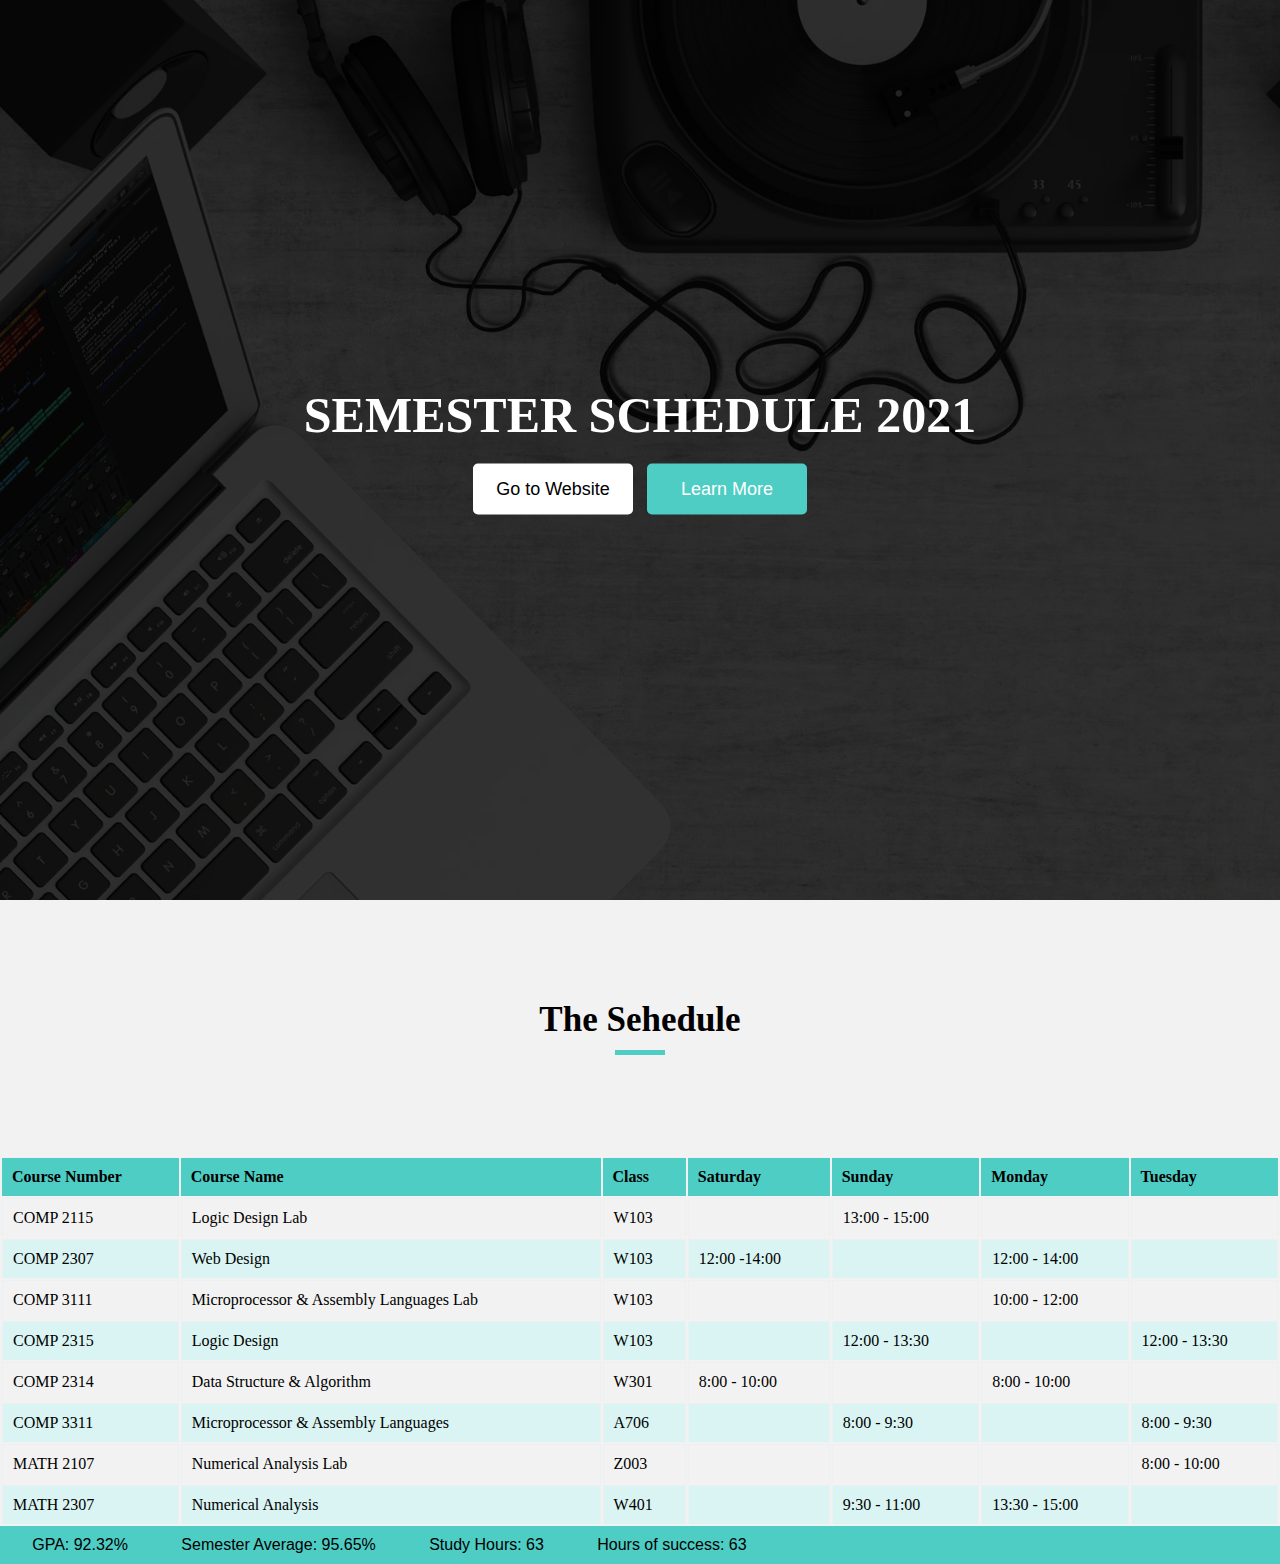
<file: Quiz1/Q1/index.html>
<!-- Design a web page using HTML to show your semester schedule  -->
<!-- 
 Doc. Contents:
1. Head 
    1-1 title
    1-2 Style
    
2. body
    2-1 home
    2-2 section header
    3-2 table
    
3. footer
 -->

<!DOCTYPE html>
<html lang="en">


<!-- 1. head -->

<head>

    <!-- 1-1 title -->
    <meta charset="UTF-8">
    <title>semester schedule 2021</title>

    <!-- 1-2 Style -->
    <style>
        * {
            margin: 0;
            padding: 0;

        }

        .overlay {
            position: absolute;
            width: 100%;
            height: 100%;
            top: 0;
            left: 0;
            background-color: rgba(0, 0, 0, 0.8);
        }

        body {
            background: #f2f2f2;
        }

        .section-header {
            text-align: center;
        }

        .section-header .section-title {
            font-size: 35px;
            text-transform: capitalize;
            margin-bottom: 10px;
        }

        .section-header .line {
            display: block;
            width: 50px;
            height: 5px;
            background: #4ECDC4;
            margin: 0 auto;

        }

        .pd-y {
            padding: 100px 0;
        }

        .home {
            height: 100vh;
            background-image: url(images/background1.webp);
            background-size: cover;
            position: relative;
        }

        .home-content {
            position: absolute;
            width: 65%;
            /* hero image */
            top: 50%;
            left: 50%;
            transform: translate(-50%, -50%);
            text-align: center;
        }

        .home .title {
            color: #fff;
            font-size: 50px;
            text-transform: uppercase;
            margin-bottom: 20px;
        }

        .home .btn {
            min-width: 160px;
            padding: 15px 0;
            border-radius: 5px;
            border: 0;
            cursor: pointer;
            font-size: 18px;
        }

        .home .btn-start {
            margin-right: 10px;
            background: #fff;
        }

        .home .btn-learn {
            background: #4ECDC4;
            color: #fff;
        }

        .even {
            background: #D9F4F2;
        }

        table {
            width: 100%;
            text-align: left;
            background: #f2f2f2;
        }

        td,
        th {
            border-top: 1px solid #ECF0F1;
            padding: 10px;
        }

        td {
            border-left: 1px solid #ECF0F1;
            border-right: 1px solid #ECF0F1;
        }

        pre {
            font-family: sans-serif;
            background: #4ECDC4;
            padding: 10px;
            margin: 0;
        }
    </style>

</head>


<!-- 2. body -->

<body>

    <!-- 2-1 home -->

    <div class="home">
        <div class="overlay">
            <div class="home-content">
                <h1 class="title">Semester Schedule 2021</h1>
                <a href="https://my.ucas.edu.ps/Registration/semester_table" target="_blank"><button class="btn btn-start hover-opacity">Go to Website</button></a>
                <a href="#table"><button class="btn btn-learn hover-opacity">Learn More</button></a>
            </div> <!-- ./home-content -->
        </div> <!-- ./overlay -->
    </div> <!-- ./home -->


    <!-- 2-3 Section Header -->

    <div class="section-header pd-y">
        <h2 class="section-title">The Sehedule</h2>
        <span class="line"></span>
    </div> <!-- ./section-header -->

    <!-- 2-2 table -->

    <table>

        <thead>
            <tr style="background:#4ECDC4;">
                <th>Course Number</th>
                <th>Course Name</th>
                <th>Class</th>
                <th>Saturday</th>
                <th>Sunday</th>
                <th>Monday</th>
                <th>Tuesday</th>
            </tr>
        </thead>

        <tbody>

            <tr>
                <td>COMP 2115</td>
                <td>Logic Design Lab</td>
                <td>W103</td>
                <td></td>
                <td>13:00 - 15:00</td>
                <td></td>
                <td></td>
            </tr>

            <tr class="even">
                <td>COMP 2307</td>
                <td>Web Design</td>
                <td>W103</td>
                <td>12:00 -14:00</td>
                <td></td>
                <td>12:00 - 14:00</td>
                <td></td>
            </tr>

            <tr>
                <td>COMP 3111</td>
                <td>Microprocessor & Assembly Languages Lab</td>
                <td>W103</td>
                <td></td>
                <td></td>
                <td>10:00 - 12:00</td>
                <td></td>
            </tr>

            <tr class="even">
                <td>COMP 2315</td>
                <td>Logic Design</td>
                <td>W103</td>
                <td></td>
                <td>12:00 - 13:30</td>
                <td></td>
                <td>12:00 - 13:30</td>
            </tr>

            <tr>
                <td style="padding: 10px;">COMP 2314</td>
                <td>Data Structure & Algorithm</td>
                <td>W301</td>
                <td>8:00 - 10:00</td>
                <td></td>
                <td>8:00 - 10:00</td>
                <td></td>
            </tr>

            <tr class="even">
                <td>COMP 3311</td>
                <td>Microprocessor & Assembly Languages</td>
                <td>A706</td>
                <td></td>
                <td>8:00 - 9:30</td>
                <td></td>
                <td>8:00 - 9:30</td>
            </tr>

            <tr>
                <td>MATH 2107</td>
                <td>Numerical Analysis Lab</td>
                <td>Z003</td>
                <td></td>
                <td></td>
                <td></td>
                <td>8:00 - 10:00</td>
            </tr>

            <tr class="even">
                <td>MATH 2307</td>
                <td>Numerical Analysis</td>
                <td>W401</td>
                <td></td>
                <td>9:30 - 11:00</td>
                <td>13:30 - 15:00</td>
                <td></td>
            </tr>

        </tbody>

    </table>
</body>


<!-- 3. footer -->

<footer id="table">
    <pre>     GPA: 92.32%            Semester Average: 95.65%            Study Hours: 63            Hours of success: 63</pre>
</footer>
<!-- #/table --></html>
</file>
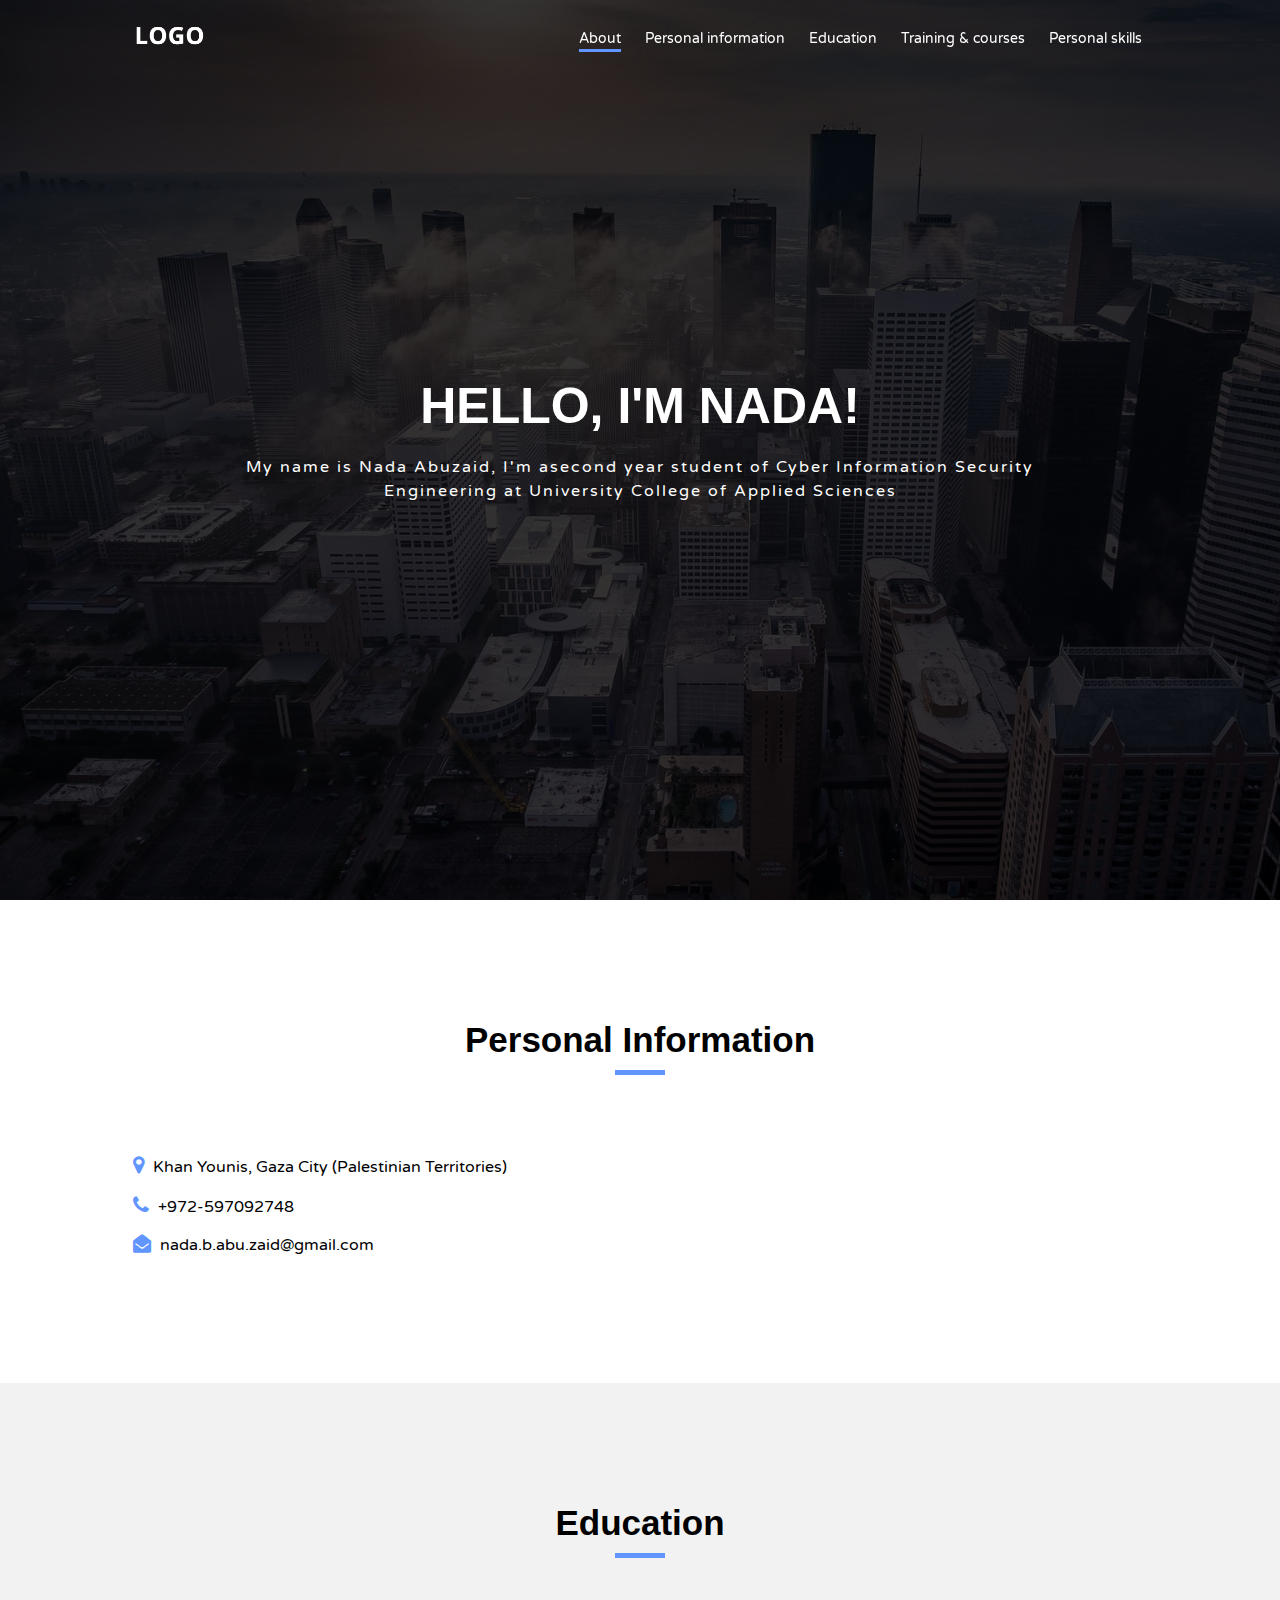
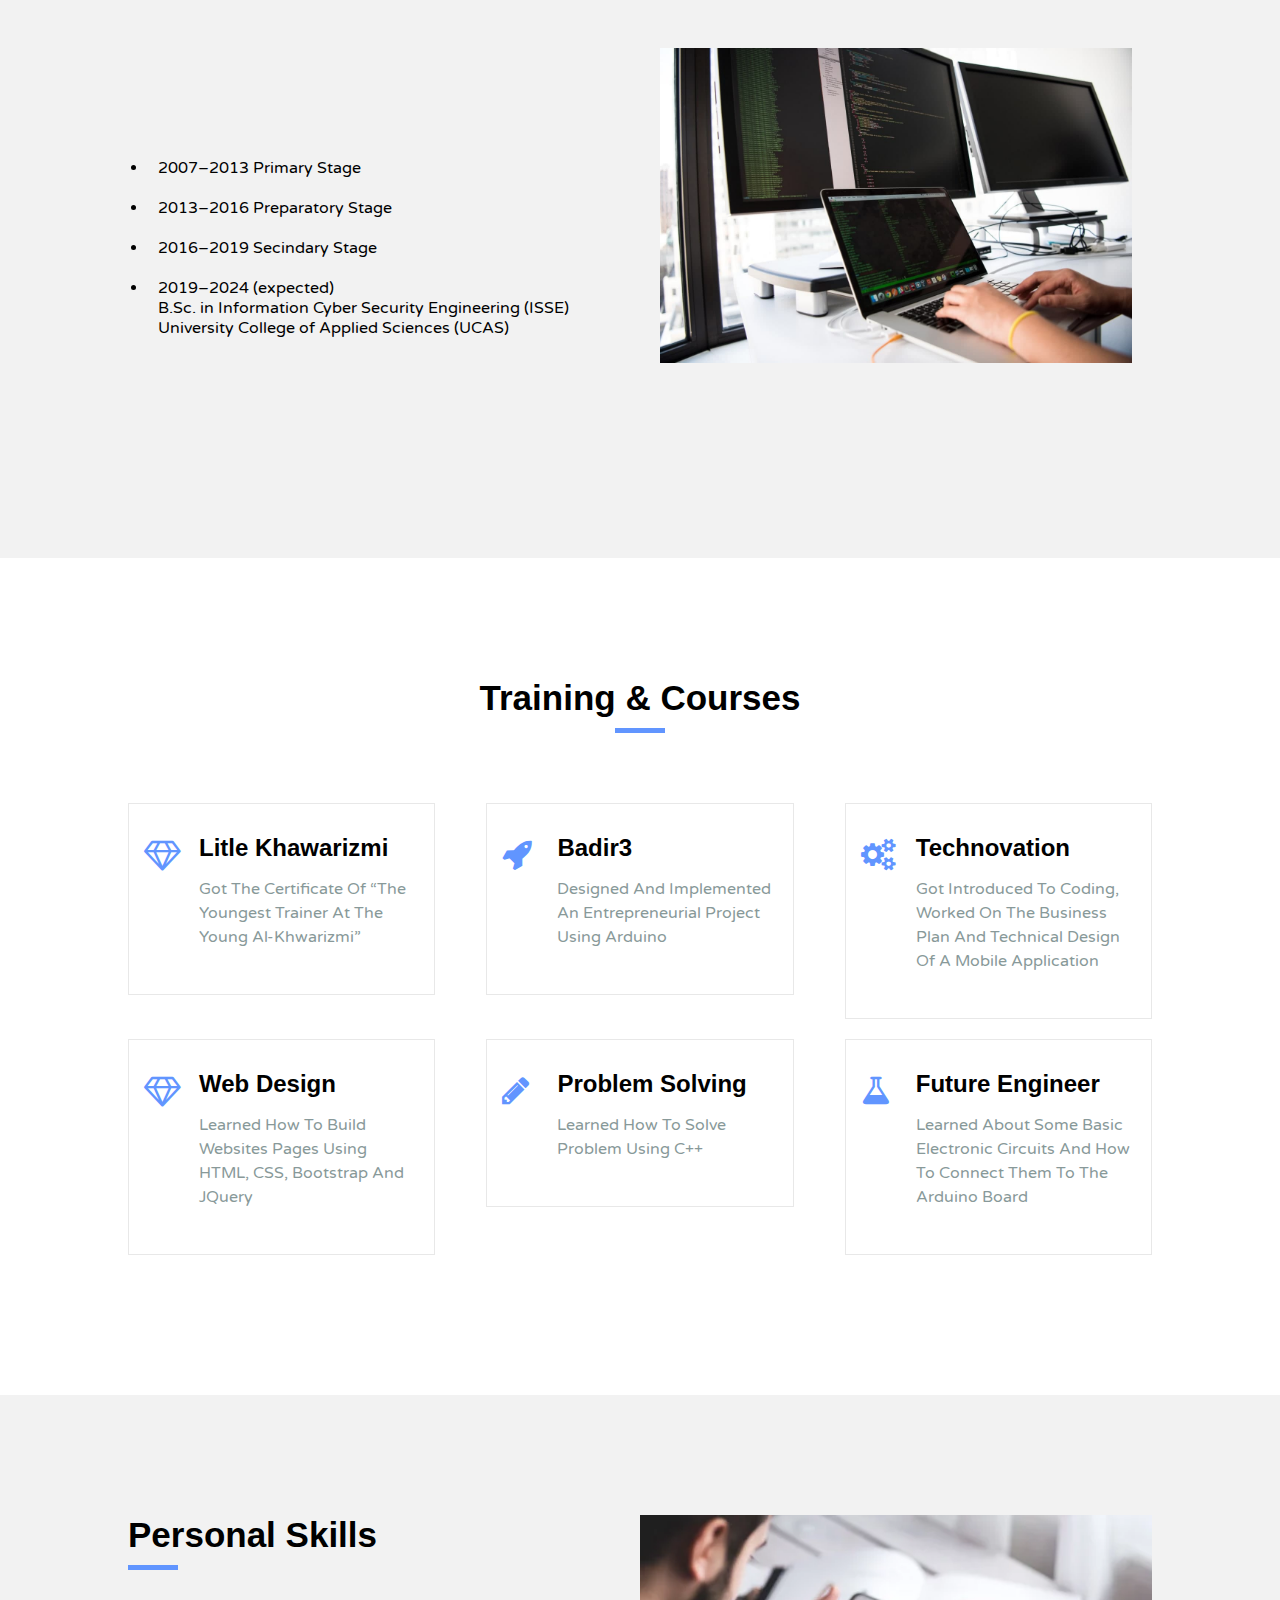
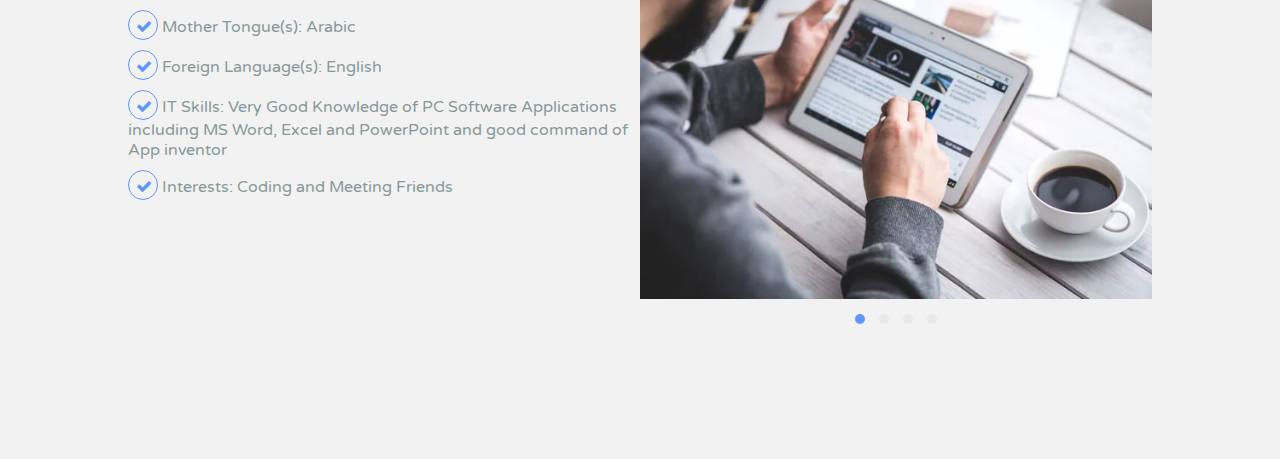
<file: Quiz1/Q2/index.html>
<!DOCTYPE html>
<html lang="en">

<head>
    <meta charset="UTF-8">
    <meta name="keywords" content="" />
    <meta name="Description" content="" />
    <title>Nada Abuzaid</title>


    <!-- Fonts  -->
    <link rel="preconnect" href="https://fonts.gstatic.com">
    <link href="https://fonts.googleapis.com/css2?family=Varela+Round&display=swap" rel="stylesheet">


    <!-- Css Files  -->
    <link rel="stylesheet" href="css/font-awesome.min.css">
    <link rel="stylesheet" href="css/style.css">

</head>

<body>

    <!-- Header Section -->
    <div class="header">
        <div class="container">
            <div class="header-content">
                <div class="logo">
                    <img src="images/logo-alt.webp" alt="This is logo" draggable="false">
                </div> <!-- logo -->
                <ul class="nav">
                    <li><a href="#" class="active">About</a></li>
                    <li><a href="#PersonalInfo">Personal information</a></li>
                    <li><a href="#Education">Education</a></li>
                    <li><a href="#Training">Training & courses</a></li>
                    <li><a href="#PersonalSkills">Personal skills</a></li>
                </ul>
            </div> <!-- ./header-content -->
        </div><!-- ./container  -->
    </div><!-- ./header -->


    <!-- Home Section -->
    <div class="home">
        <div class="overlay">
            <div class="home-content">
                <h1 class="title">Hello, I'm Nada!</h1>
                <p class="home-desc">My name is Nada Abuzaid, I'm asecond year student of Cyber Information Security Engineering at University College of Applied Sciences</p>
            </div> <!-- ./home-content -->
        </div> <!-- ./overlay -->
    </div> <!-- ./home -->


    <!-- Personal Information Section -->
    <div class="about pd-y" id="PersonalInfo">
        <div class="section-header">
            <h2 class="section-title">personal information</h2>
            <span class="line"></span>
        </div> <!-- ./section-header -->
        <div class="container">

            <div class="about-content">
                <ul>
                    <li><i class="icon fa fa-map-marker" aria-hidden="true" style="font-size: 20px;"></i>
                        Khan Younis, Gaza City (Palestinian Territories)</li>
                    <li><i class="icon fa fa-phone" aria-hidden="true" style="font-size: 20px;"></i>
                        +972-597092748</li>
                    <li><i class="icon fa fa-envelope-open" style="font-size: 18px;"></i> nada.b.abu.zaid@gmail.com</li>
                </ul>
            </div><!-- ./about-content -->
        </div><!-- ./container -->
    </div> <!-- ./about -->


    <!-- education Section  -->
    <div class="education pd-y" id="Education">
        <div class="section-header">
            <h2 class="section-title">education</h2>
            <span class="line"></span>
        </div> <!-- ./section-header -->
        <div class="container">
            <div class="education-item">
                <ul class="mg">
                    <li>2007–2013 Primary Stage </li>
                    <li>2013–2016 Preparatory Stage</li>
                    <li>2016–2019 Secindary Stage</li>
                    <li>2019–2024 (expected) <br>B.Sc. in Information Cyber Security Engineering (ISSE)
                        University College of Applied Sciences (UCAS)</li>
                </ul>
            </div><!-- ./education-item -->
            <div class="education-item">
                <img src="images/photo_2021-03-02_14-13-59.jpg" alt="Education">
            </div>
            <div class="clear"></div>
        </div> <!-- ./container -->
    </div> <!-- ./education -->


    <!-- courses Section  -->
    <div class="courses pd-y" id="Training">

        <div class="section-header">
            <h2 class="section-title">training & courses</h2>
            <span class="line"></span>
        </div> <!-- ./section-header -->


        <div class="container">
            <div class="courses-content">

                <div class="courses-item ltr-effect">
                    <i class="icon fa fa-diamond fa-2x"></i>
                    <h2 class="courses-item-title">Litle Khawarizmi</h2>
                    <p class="courses-item-desc">Got the certificate of “The Youngest Trainer at the Young Al-Khwarizmi”</p>
                </div> <!-- ./courses-item -->

                <div class="courses-item mg ltr-effect">
                    <i class="icon fa fa-rocket fa-2x"></i>
                    <h2 class="courses-item-title">Badir3</h2>
                    <p class="courses-item-desc">Designed and implemented an entrepreneurial project using Arduino</p>
                </div> <!-- ./courses-item -->

                <div class="courses-item ltr-effect">
                    <i class="icon fa fa-cogs fa-2x"></i>
                    <h2 class="courses-item-title">Technovation</h2>
                    <p class="courses-item-desc">Got introduced to coding, worked on the business plan and technical design of a mobile application</p>
                </div> <!-- ./courses-item -->

                <div class="courses-item ltr-effect">
                    <i class="icon fa fa-diamond fa-2x"></i>
                    <h2 class="courses-item-title">Web Design</h2>
                    <p class="courses-item-desc">Learned how to build websites pages using HTML, CSS, Bootstrap and JQuery</p>
                </div> <!-- ./courses-item -->

                <div class="courses-item mg ltr-effect">
                    <i class="icon fa fa-pencil  fa-2x"></i>
                    <h2 class="courses-item-title">Problem Solving</h2>
                    <p class="courses-item-desc">Learned how to solve problem using c++</p>
                </div> <!-- ./courses-item -->

                <div class="courses-item ltr-effect">
                    <i class="icon fa fa-flask fa-2x"></i>
                    <h2 class="courses-item-title">Future Engineer</h2>
                    <p class="courses-item-desc">Learned about some basic electronic circuits and how to connect them to the Arduino board</p>
                </div> <!-- ./courses-item -->

            </div> <!-- ./courses-content -->
        </div> <!-- ./container -->
    </div> <!-- ./courses -->


    <!-- PersonalSkills Section -->
    <div class="PersonalSkills pd-y" id="PersonalSkills">

        <div class="container">
            <div class="PersonalSkills-item">

                <div class="section-header">
                    <h2 class="section-title">Personal Skills</h2>
                    <span class="line"></span>
                </div> <!-- ./section-header -->

                <ul class="PersonalSkills-list">
                    <li><i class="icon fa fa-check  fa-fw"></i> Mother Tongue(s): Arabic</li>
                    <li><i class="icon fa fa-check fa-fw"></i> Foreign Language(s): English</li>
                    <li><i class="icon fa fa-check fa-fw"></i> IT Skills: Very Good Knowledge of PC Software Applications including MS Word, Excel and PowerPoint and good command of App inventor</li>
                    <li><i class="icon fa fa-check fa-fw"></i> Interests: Coding and Meeting Friends</li>
                </ul> <!-- ./PersonalSkills-list -->
            </div> <!-- ./PersonalSkills-item -->

            <div class="PersonalSkills-item">

                <div class="PersonalSkills-item-img">
                    <img src="images/skills/skills.webp" alt="image">
                </div> <!-- ./service-img -->

                <ul class="PersonalSkills-bollets">
                    <li class="active"></li>
                    <li></li>
                    <li></li>
                    <li></li>
                </ul> <!-- ./PersonalSkills-bollets -->
            </div> <!-- ./PersonalSkills-item -->
            <div class="clear"></div> <!-- ./clear -->
        </div> <!-- ./container -->
    </div> <!-- ./PersonalSkills -->


</body></html>
</file>
<file: Quiz1/Q2/css/style.css>
/*

Table Contents 

1. Common Styles
2. General Styles
3. Sections
     3-0 Header Section
     3-1 Home Section
     3-2 About Section
     3-3 Education Section
     3-4 courses Section
     3-5 PersonalSkills Section

*/



.overlay {
    position: absolute;
    width: 100%;
    height: 100%;
    top: 0;
    left: 0;
    background-color: rgba(0, 0, 0, 0.8);
}

.hover-opacity:hover {
    opacity: 0.8;
}

.hover-opacity {
    transition: opacity 0.5s;
}


/* ltr & tb effects */
.ltr-effect,
.tb-effect {
    position: relative;
}

.ltr-effect::after,
.tb-effect::after {
    position: absolute;
    content: "";
    top: 0;
    left: 0;
    right: 0;
    bottom: 0;
    background: #000;
    z-index: -1;
    transition: width 0.5s;
}


/* left to right effect */
.ltr-effect::after {
    width: 0;
    transition: width 0.5s;

}

.ltr-effect:hover::after {
    width: 100%;
}


/* top to bottom effect */
.tb-effect::after {
    height: 0;
    transition: height 0.5s;

}

.tb-effect:hover::after {
    height: 100%;
}


/* 2. General css style */

* {
    margin: 0;
    padding: 0;
    box-sizing: border-box;
}

.container {
    width: 80%;
    margin: auto;
}

body {
    font-family: 'Varela Round', sans-serif;
}

/* To solve float problem */
.clear {
    clear: both;
}

h1,
h2,
h3,
h4,
h5,
h6 {
    font-family: montserrat, sans-serif;

}

button {
    font-family: inherit;
}

a {
    text-decoration: none;

}

.section-header {
    text-align: center;
    margin-bottom: 20px;
}

.section-header .section-title {
    font-size: 35px;
    text-transform: capitalize;
    margin-bottom: 10px;
}

.section-header .line {
    display: block;
    width: 50px;
    height: 5px;
    background: #6195ff;
    margin: 0 auto 70px auto;

}

.pd-y {
    padding: 120px 0;
}



/* 3. Sections */
/* 3-0 Header Section  */
.header {
    position: fixed;
    width: 100%;
    z-index: 10;
}

.header-content {
    overflow: hidden;
}

.header .logo {
    width: 40%;
    float: left;
}

.header .logo img {
    width: 20%;
    margin-top: 15px;
}

.header .nav {
    width: 60%;
    float: left;
    list-style: none;
    text-align: right;
}

.header .nav > li {
    display: inline-block;
    text-align: right;
}

.header .nav > li > a {
    color: #fff;
    padding: 30px 10px;
    display: block;
    font-size: 14px;
    text-align: center;
}

.header .nav > li > a::after,
.header .nav > li > a.active::after {
    content: "";
    display: block;
    height: 3px;
    background-color: #6195ff;
    transition: width 0.5s;
    margin-top: 2px;
}

.header .nav > li > a.active::after {
    width: 100%;
}

.header .nav > li > a::after {
    width: 0;
}

.header .nav > li > a:hover::after {
    width: 100%;
}



/* 3-1 Home Section */
.home {
    height: 100vh;
    background-image: url(../images/background/background2.webp);
    background-size: cover;
    position: relative;
    background-attachment: fixed;
}

.home-content {
    position: absolute;
    width: 65%;
    /* hero image */
    top: 50%;
    left: 50%;
    transform: translate(-50%, -50%);
    text-align: center;
}

.home .title {
    color: #fff;
    font-size: 50px;
    text-transform: uppercase;
}

.home-desc {
    margin: 20px 0;
    color: #fff;
    letter-spacing: 2px;
    line-height: 1.5;
}



/* 3-2 About Section */
.about-content {
    overflow: hidden;
}

.about-content ul li i.icon {
    color: #6195ff;
    padding: 10px 5px;
}



/* 3-3 Education Section */
.education {
    background: #f2f2f2;
}

.education-content {
    overflow: hidden;
}

.education-item {
    width: 50%;
    float: left;
    margin-bottom: 50px;
    position: relative;
    padding: 20px;
}

.education-item img {
    width: 100%;
}

.education-item.mg {
    margin: 0 5%;
}

.education-item ul.mg {
    margin-top: 100px;
}

.education-item ul li {
    padding: 10px;
}


/* 3-4 courses Section */
.courses-content {
    overflow: hidden;
}

.courses-item {
    width: 30%;
    float: left;
    margin-bottom: 20px;
    border: 1px solid #e8e8e8;
    padding: 30px 15px 30px 70px;
    position: relative;
}

.courses-item.mg {
    margin: 0 5%;
}

.courses-item .icon {
    position: absolute;
    left: 15px;
    top: 35px;
    color: #6195ff;
}

.courses-item-title {
    text-transform: capitalize;
    margin-bottom: 15px;
    transition: color 0.5s;
}

.courses-item-desc {
    text-transform: capitalize;
    margin-bottom: 15px;
    line-height: 1.5;
    color: #899;
}

.courses-item:hover .courses-item-title {
    color: #fff;
}


/* 3-5 PersonalSkills Section */
.PersonalSkills {
    background: #f2f2f2;
}

.PersonalSkills-item {
    width: 50%;
    float: left;
}

.PersonalSkills-item .section-header {
    text-align: left;
}

.PersonalSkills-item .section-header .line {
    margin: 0 0 40px 0;
}

.PersonalSkills-list {
    list-style: none;
}

.PersonalSkills-list li i {
    border: 1px solid #6195ff;
    color: #6195ff;
    width: 30px;
    height: 30px;
    padding: 7px;
    border-radius: 50%;
}

.PersonalSkills-list li {
    color: #000;
}


.PersonalSkills-list li {
    margin-bottom: 10px;
    color: #899;
}

.PersonalSkills-item-img img {
    width: 100%;
}

.PersonalSkills-bollets {
    list-style: none;
    text-align: center;
}

.PersonalSkills-bollets li {
    width: 10px;
    height: 10px;
    display: inline-block;
    background: #e8e8e8;
    margin: 10px 5px;
    border-radius: 50%;
}

.PersonalSkills-bollets li.active {
    background: #6195ff;
}

.PersonalSkills-bollets li:hover {
    background: #6195ff;

}
</file>
